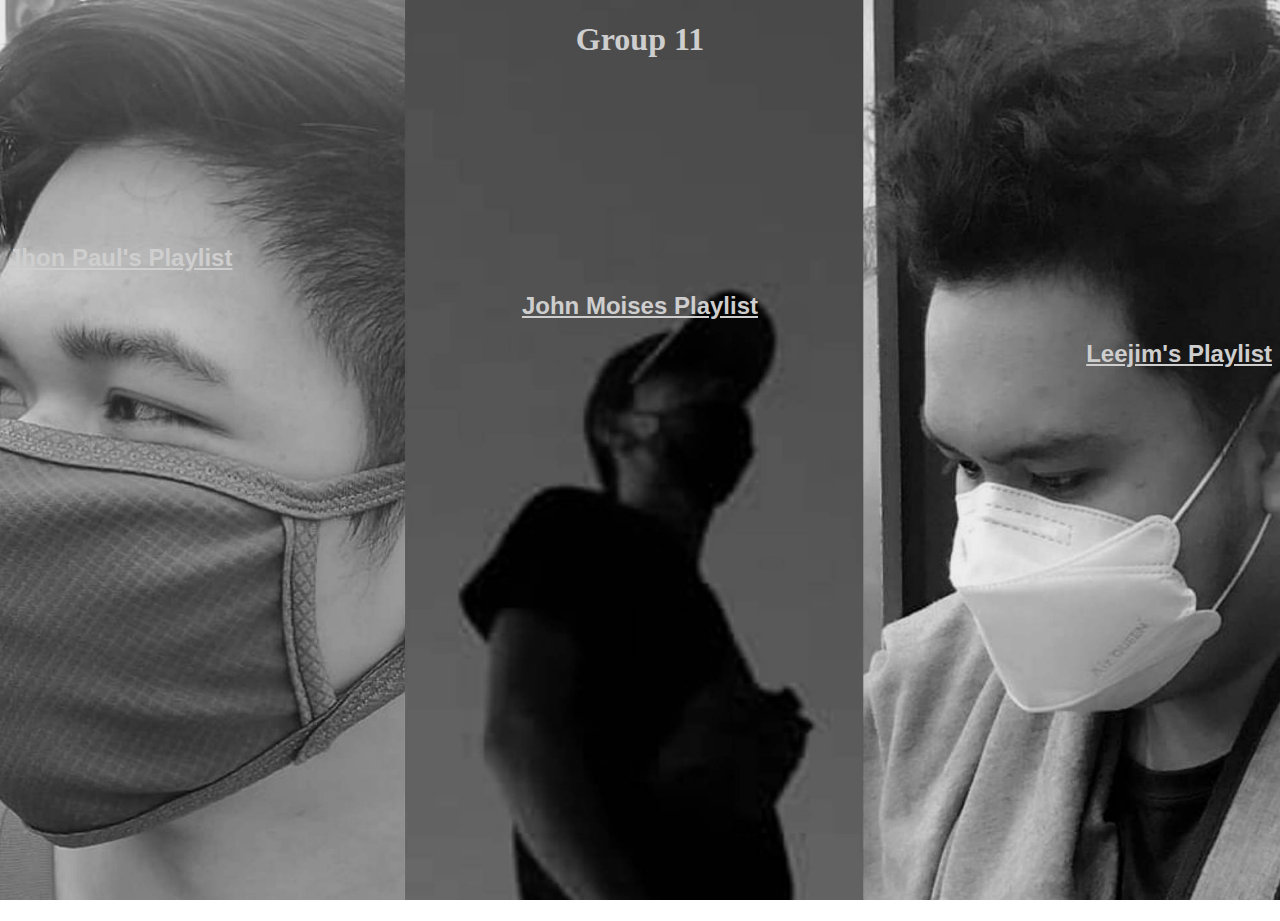
<file: index.html>
<!DOCTYPE html>
<html>
  <head>
      <meta charset="utf-8">
      <title> Group 11 </title>

      <style type="text/css">
       body, html {
  height: 100%;
   
}

body{
  
  background-image: url(images/jlm.jpg);

  
  height: 100%;

  background-position: center;
  background-repeat: no-repeat;
  background-size: cover;
}
b {
  text-align: right;
}
       
       </style>
      

</head>
<body>
<center> <h1 style="color:rgb(206, 206, 206) ;font-family: 'Franklin Gothic Medium';">Group 11</h1> </center>

<br><br><br><br><br><br><br><br><h2><a href ="ampol.html" style="color:rgb(206, 206, 206);font-family: 'Franklin Gothic Medium', 'Arial Narrow', Arial, sans-serif;">Jhon Paul's Playlist</a></h2>

<center><h2><a href ="moi.html" style="color:rgb(206, 206, 206);font-family: 'Franklin Gothic Medium', 'Arial Narrow', Arial, sans-serif;">John Moises Playlist</a></h2></center>

<b><h2><a href ="leejim.html" style="color:rgb(206, 206, 206);font-family: 'Franklin Gothic Medium', 'Arial Narrow', Arial, sans-serif;">Leejim's Playlist</a><br></h2></b>
</body>

</html>
</file>
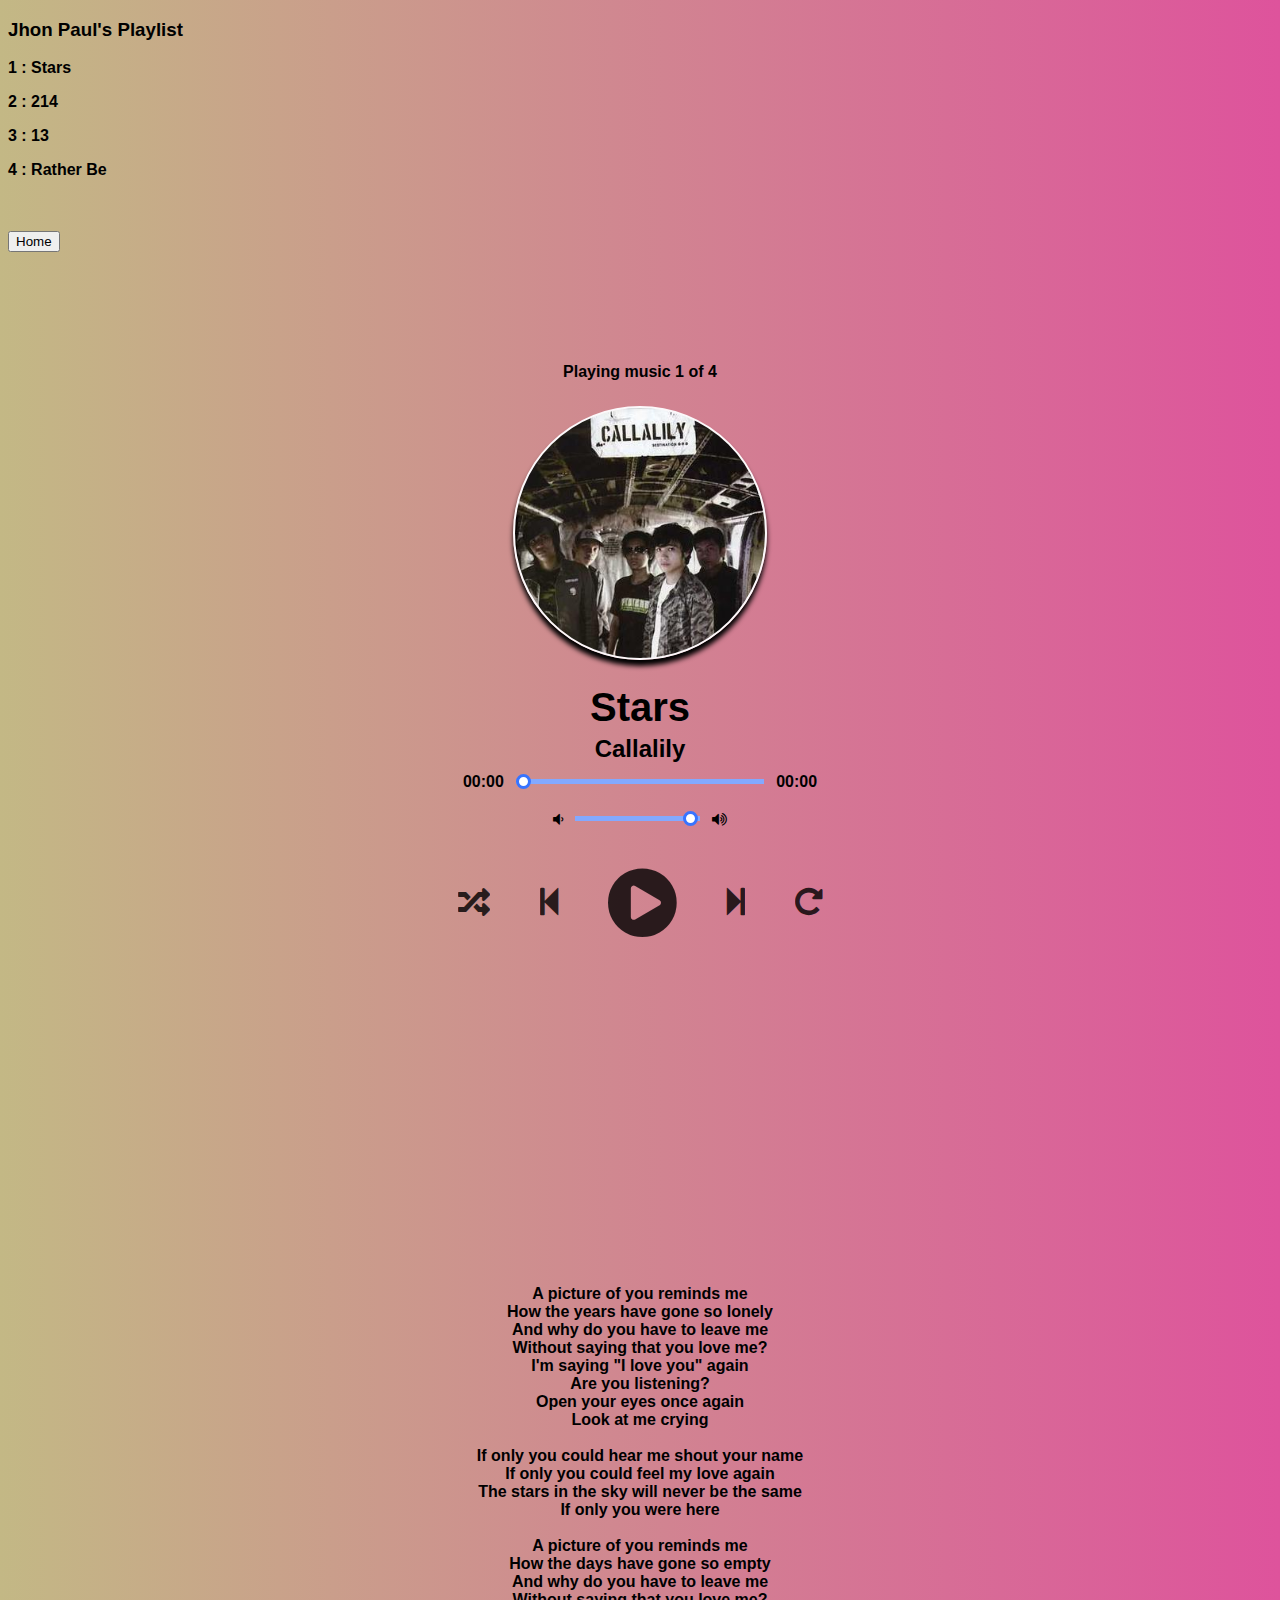
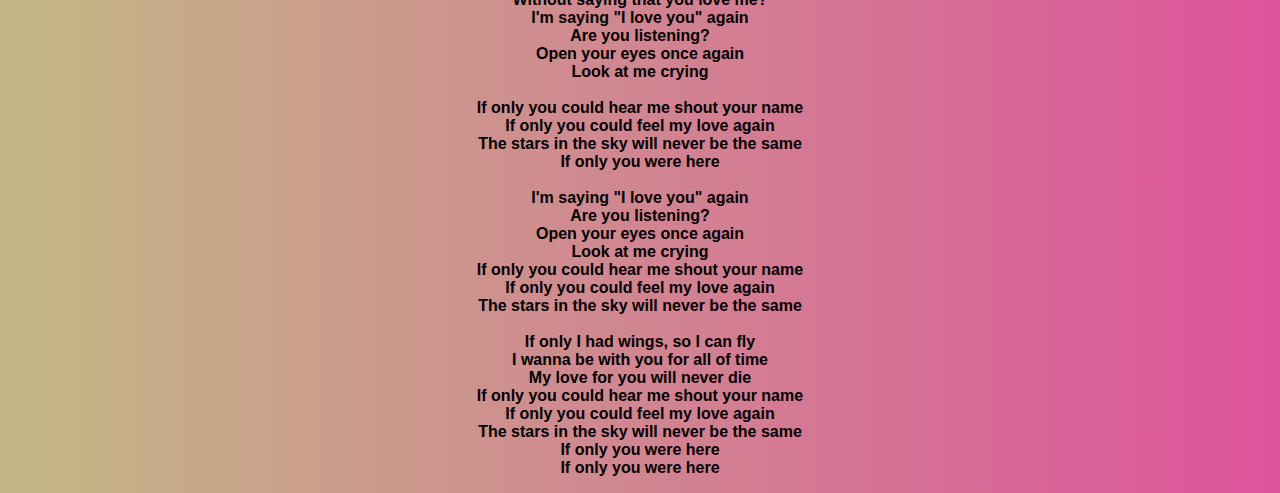
<file: ampol.html>
<!DOCTYPE html>
<html lang="en">
<head>
    <meta charset="UTF-8">
    <meta http-equiv="X-UA-Compatible" content="IE=edge">
    <meta name="viewport" content="width=device-width, initial-scale=1.0">
    <title>Jhon Paul's Playlist</title>
    <link rel="stylesheet" href="style.css">
    <script src="script.js" defer></script>
    <link rel="shortcut icon" href="images/favicon.ico" type="image/x-icon">  
    <link rel="stylesheet" href="https://cdnjs.cloudflare.com/ajax/libs/font-awesome/5.13.0/css/all.min.css">
    <link rel="stylesheet" href="https://cdnjs.cloudflare.com/ajax/libs/font-awesome/4.7.0/css/font-awesome.min.css">
</head>
<body>
    <h3>Jhon Paul's Playlist</h3>
    <p> 1 : Stars </p> 
    <p> 2 : 214 </p> 
    <p> 3 : 13 </p> 
    <p> 4 : Rather Be </p> <br> <br>
    <button href="/index.html">Home</button>
   <div class="player">
       <div class="wrapper">
           <div class="details">
               <div class="now-playing">PLAYING x OF y</div>
               <div class="track-art"></div>
               <div class="track-name">Track Name</div>
               <div class="track-artist">Track Artist</div>
           </div>

           <div class="slider_container">
               <div class="current-time">00:00</div>
                <input type="range" min="1" max="100" value="0" class="seek_slider" onchange="seekTo()">
                <div class="total-duration">00:00</div>
           </div>

           <div class="slider_container">
               <i class="fa fa-volume-down"></i>
                <input type="range" min="1" max="100" value="99" class="volume_slider" onchange="setVolume()">
                <i class="fa fa-volume-up"></i>
           </div>

           <div class="buttons">
               <div class="random-track" onclick="randomTrack()">
                   <i class="fas fa-random fa-2x" title="random"></i>
               </div>
               <div class="prev-track" onclick="prevTrack()">
                    <i class="fa fa-step-backward fa-2x"></i>
                </div>
                <div class="playpause-track" onclick="playpauseTrack()">
                    <i class="fa fa-play-circle fa-5x"></i>
                </div>
                <div class="next-track" onclick="nextTrack()">
                    <i class="fa fa-step-forward fa-2x"></i>
                </div>
                <div class="repeat-track" onclick="repeatTrack()">
                    <i class="fa fa-repeat fa-2x" title="repeat"></i>
                </div>
           </div>

            <div id="wave">
                <span class="stroke"></span>
                <span class="stroke"></span>
                <span class="stroke"></span>
                <span class="stroke"></span>
                <span class="stroke"></span>
                <span class="stroke"></span>
                <span class="stroke"></span>
            </div>  
       </div>
   </div> 
   
   <center><p><br><br><br><br><br><br><br><br><br>
    A picture of you reminds me<br>
   How the years have gone so lonely<br>
   And why do you have to leave me<br>
   Without saying that you love me?<br>
   I'm saying "I love you" again<br>
   Are you listening?<br>
   Open your eyes once again<br>
   Look at me crying<br><br>

   If only you could hear me shout your name<br>
   If only you could feel my love again<br>
   The stars in the sky will never be the same<br>
   If only you were here<br><br>

   A picture of you reminds me<br>
   How the days have gone so empty<br>
   And why do you have to leave me<br>
   Without saying that you love me?<br>
   I'm saying "I love you" again<br>
   Are you listening?<br>
   Open your eyes once again<br>
   Look at me crying<br><br>

   If only you could hear me shout your name<br>
   If only you could feel my love again<br>
   The stars in the sky will never be the same<br>
   If only you were here<br><br>

   I'm saying "I love you" again<br>
   Are you listening?<br>
   Open your eyes once again<br>
   Look at me crying<br>
   If only you could hear me shout your name<br>
   If only you could feel my love again<br>
   The stars in the sky will never be the same<br><br>

   If only I had wings, so I can fly<br>
   I wanna be with you for all of time<br>
   My love for you will never die<br>
   If only you could hear me shout your name<br>
   If only you could feel my love again<br>
   The stars in the sky will never be the same<br>
   If only you were here<br>
   If only you were here<br></center>
  
</body>
</html>
</file>
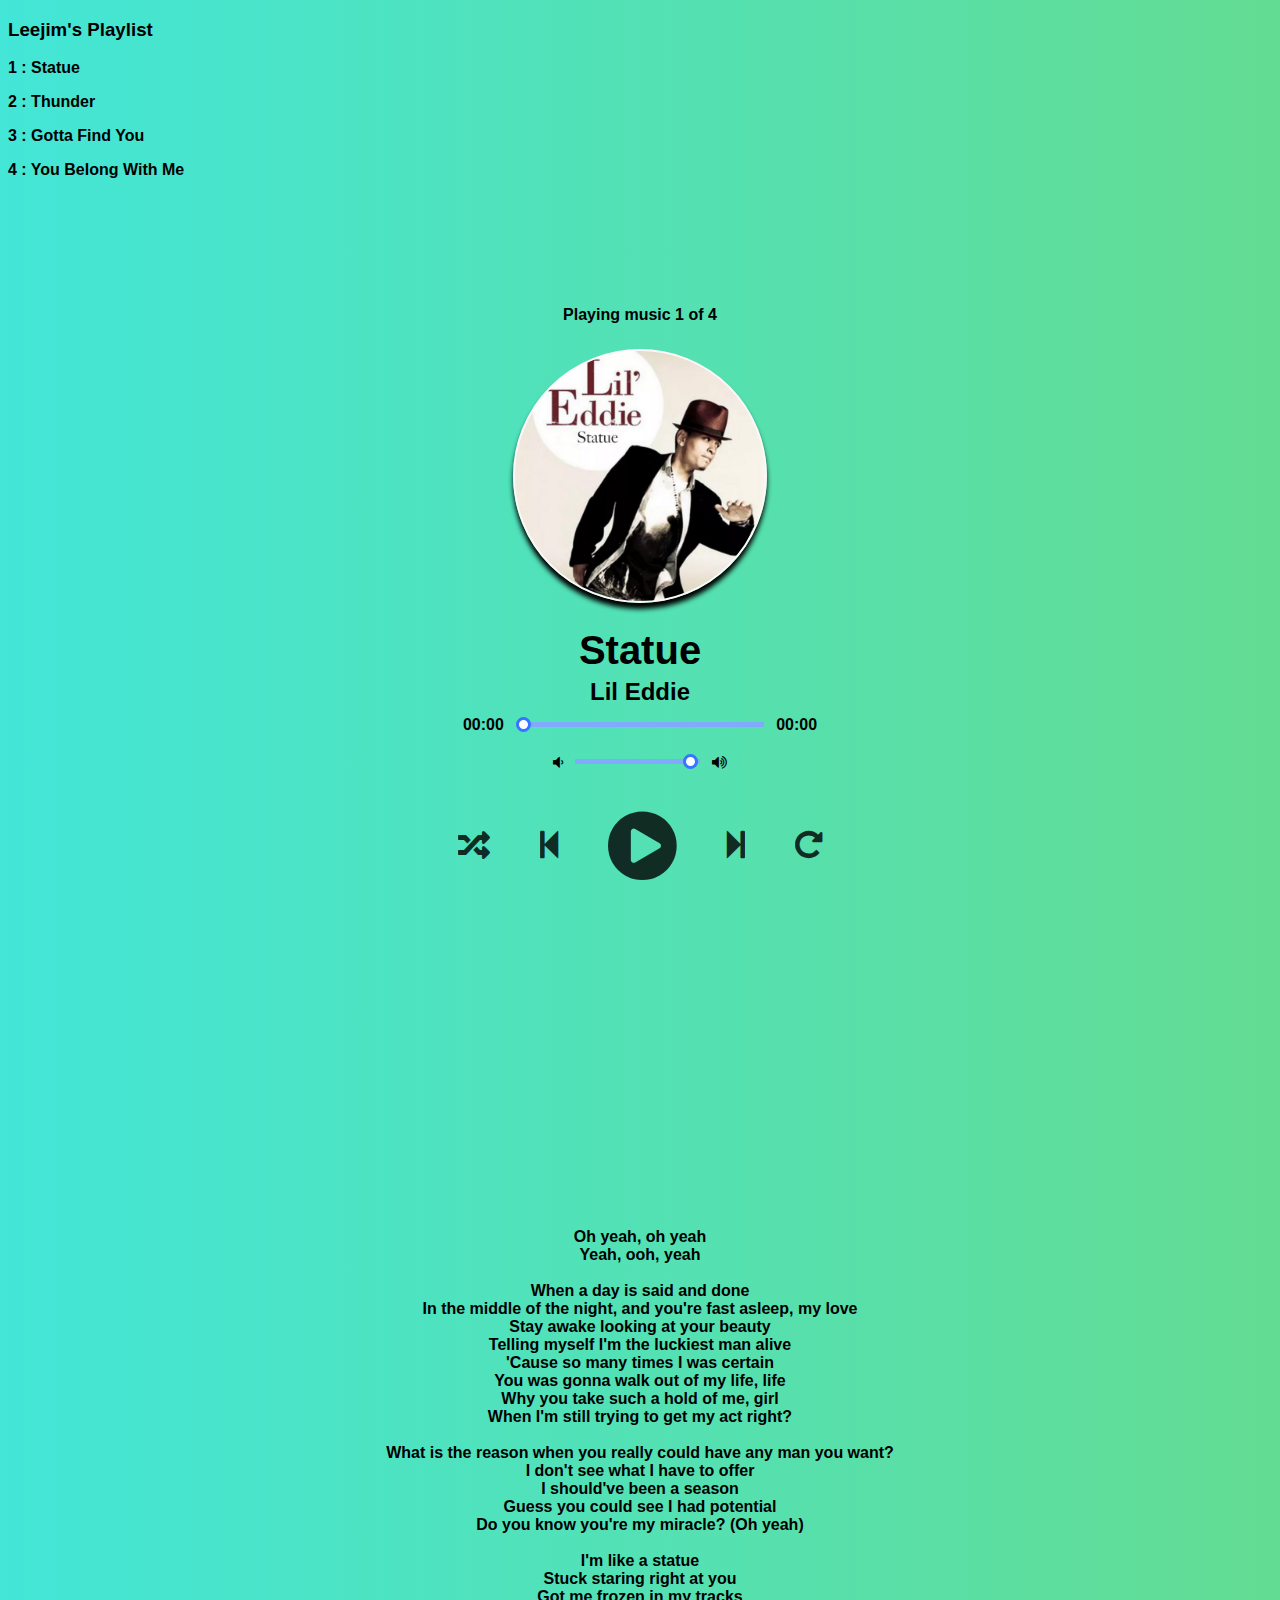
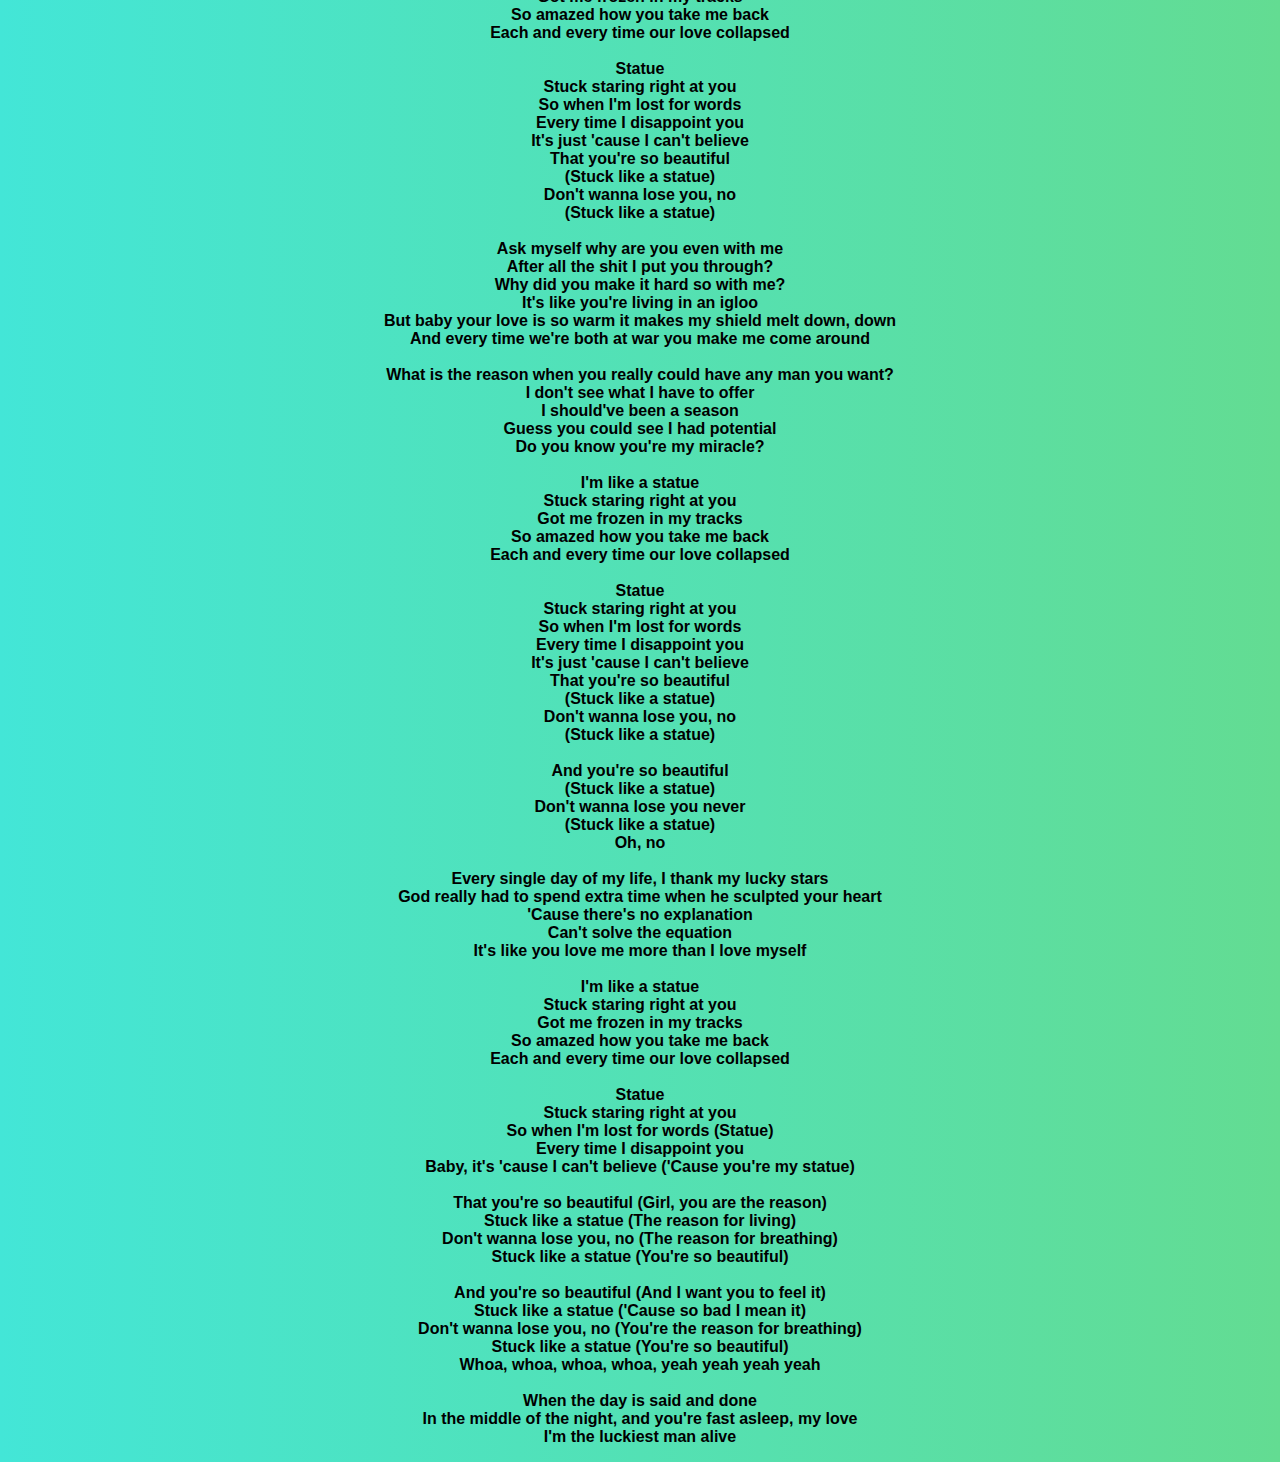
<file: leejim.html>
<!DOCTYPE html>
<html lang="en">
<head>
    <meta charset="UTF-8">
    <meta http-equiv="X-UA-Compatible" content="IE=edge">
    <meta name="viewport" content="width=device-width, initial-scale=1.0">
    <title>Leejim's Playlist Playlist</title>
    <link rel="stylesheet" href="style.css">
    <script src="script1.js" defer></script>
    <link rel="shortcut icon" href="images/favicon.ico" type="image/x-icon">  
    <link rel="stylesheet" href="https://cdnjs.cloudflare.com/ajax/libs/font-awesome/5.13.0/css/all.min.css">
    <link rel="stylesheet" href="https://cdnjs.cloudflare.com/ajax/libs/font-awesome/4.7.0/css/font-awesome.min.css">
</head>
<body>
    <h3>Leejim's Playlist</h3>
    <p> 1 : Statue </p> 
    <p> 2 : Thunder </p> 
    <p> 3 : Gotta Find You </p> 
    <p> 4 : You Belong With Me </p> 
   <div class="player">
       <div class="wrapper">
           <div class="details">
               <div class="now-playing">PLAYING x OF y</div>
               <div class="track-art"></div>
               <div class="track-name">Track Name</div>
               <div class="track-artist">Track Artist</div>
           </div>

           <div class="slider_container">
               <div class="current-time">00:00</div>
                <input type="range" min="1" max="100" value="0" class="seek_slider" onchange="seekTo()">
                <div class="total-duration">00:00</div>
           </div>

           <div class="slider_container">
               <i class="fa fa-volume-down"></i>
                <input type="range" min="1" max="100" value="99" class="volume_slider" onchange="setVolume()">
                <i class="fa fa-volume-up"></i>
           </div>

           <div class="buttons">
               <div class="random-track" onclick="randomTrack()">
                   <i class="fas fa-random fa-2x" title="random"></i>
               </div>
               <div class="prev-track" onclick="prevTrack()">
                    <i class="fa fa-step-backward fa-2x"></i>
                </div>
                <div class="playpause-track" onclick="playpauseTrack()">
                    <i class="fa fa-play-circle fa-5x"></i>
                </div>
                <div class="next-track" onclick="nextTrack()">
                    <i class="fa fa-step-forward fa-2x"></i>
                </div>
                <div class="repeat-track" onclick="repeatTrack()">
                    <i class="fa fa-repeat fa-2x" title="repeat"></i>
                </div>
           </div>

            <div id="wave">
                <span class="stroke"></span>
                <span class="stroke"></span>
                <span class="stroke"></span>
                <span class="stroke"></span>
                <span class="stroke"></span>
                <span class="stroke"></span>
                <span class="stroke"></span>
            </div>  
       </div>
   </div> 

  <center><p><br><br><br><br><br><br><br><br><br>Oh yeah, oh yeah<br>
    Yeah, ooh, yeah<br><br>

    When a day is said and done<br>
    In the middle of the night, and you're fast asleep, my love<br>
    Stay awake looking at your beauty<br>
    Telling myself I'm the luckiest man alive<br>

    'Cause so many times I was certain<br>
    You was gonna walk out of my life, life<br>
    Why you take such a hold of me, girl<br>
    When I'm still trying to get my act right?<br><br>

    What is the reason when you really could have any man you want?<br>
    I don't see what I have to offer<br>
    I should've been a season<br>
    Guess you could see I had potential<br>
    Do you know you're my miracle? (Oh yeah)<br><br>

    I'm like a statue<br>
    Stuck staring right at you<br>
    Got me frozen in my tracks<br>
    So amazed how you take me back<br>
    Each and every time our love collapsed<br><br>

    Statue<br>
    Stuck staring right at you<br>
    So when I'm lost for words<br>
    Every time I disappoint you<br>
    It's just 'cause I can't believe<br>
    That you're so beautiful<br>
    (Stuck like a statue)<br>
    Don't wanna lose you, no<br>
    (Stuck like a statue)<br><br>

    Ask myself why are you even with me<br>
    After all the shit I put you through?<br>
    Why did you make it hard so with me?<br>
    It's like you're living in an igloo<br>
    But baby your love is so warm it makes my shield melt down, down<br>
    And every time we're both at war you make me come around<br><br>

    What is the reason when you really could have any man you want?<br>
    I don't see what I have to offer<br>
    I should've been a season<br>
    Guess you could see I had potential<br>
    Do you know you're my miracle?<br><br>

    I'm like a statue<br>
    Stuck staring right at you<br>
    Got me frozen in my tracks<br>
    So amazed how you take me back<br>
    Each and every time our love collapsed<br><br>

    Statue<br>
    Stuck staring right at you<br>
    So when I'm lost for words<br>
    Every time I disappoint you<br>
    It's just 'cause I can't believe<br>
    That you're so beautiful<br>
    (Stuck like a statue)<br>
    Don't wanna lose you, no<br>
    (Stuck like a statue)<br><br>
    
    And you're so beautiful<br>
    (Stuck like a statue)<br>
    Don't wanna lose you never<br>
    (Stuck like a statue)<br>
    Oh, no<br><br>
    
    Every single day of my life, I thank my lucky stars<br>
    God really had to spend extra time when he sculpted your heart<br>
    'Cause there's no explanation<br>
    Can't solve the equation<br>
    It's like you love me more than I love myself<br><br>
    
    I'm like a statue<br>
    Stuck staring right at you<br>
    Got me frozen in my tracks<br>
    So amazed how you take me back<br>
    Each and every time our love collapsed<br><br>
    
    Statue<br>
    Stuck staring right at you<br>
    So when I'm lost for words (Statue)<br>
    Every time I disappoint you<br>
    Baby, it's 'cause I can't believe ('Cause you're my statue)<br><br>
    
    That you're so beautiful (Girl, you are the reason)<br>
    Stuck like a statue (The reason for living)<br>
    Don't wanna lose you, no (The reason for breathing)<br>
    Stuck like a statue (You're so beautiful)<br><br>
   
    And you're so beautiful (And I want you to feel it)<br>
    Stuck like a statue ('Cause so bad I mean it)<br>
    Don't wanna lose you, no (You're the reason for breathing)<br>
    Stuck like a statue (You're so beautiful)<br>
    Whoa, whoa, whoa, whoa, yeah yeah yeah yeah<br><br>
    
    When the day is said and done<br>
    In the middle of the night, and you're fast asleep, my love<br>
    I'm the luckiest man alive</p></center>
</body>
</html>
</file>
<file: style.css>
body {
    font-family: Arial, Helvetica, sans-serif;
    background: linear-gradient(to right,#9a1d86, #1595be);
    font-weight: bold;
    }
    
    .player{
      height: 95vh;
      display: flex;
      align-items: center;
      flex-direction: column;
      justify-content: center;
  }
    
    
    .details {
    display: flex;
    align-items: center;
    flex-direction: column;
    justify-content: center;
    }
    
    .track-art {
    margin: 25px;
    height: 250px;
    width: 250px;
    border:2px solid 	#fcf8fa;
    background-size: cover;
    background-position: center;
    border-radius: 50%;
    -moz-box-shadow: 0px 6px 5px black;
    -webkit-box-shadow: 0px 6px 5px black;
    box-shadow: 0px 6px 5px black;
    -moz-border-radius:190px;
    -webkit-border-radius:190px;
    border-radius:190px;
    }
    
    .now-playing {
    font-size: 1rem;
    }
    
    .track-name {
    font-size: 2.5rem;
    }
    
    .track-artist {
    margin-top: 5px;
    font-size: 1.5rem;
    }
    
    .buttons {
    display: flex;
    flex-direction: row;
    align-items: center;
    margin-bottom: 30px;
    }
    .active{
        color: black;
    }
    
    .repeat-track,
    .random-track,
    .playpause-track,
    .prev-track,
    .next-track {
    padding: 25px;
    opacity: 0.8;
    transition: opacity .2s;
    }
    
    .repeat-track:hover,
    .random-track:hover,
    .playpause-track:hover,
    .prev-track:hover,
    .next-track:hover {
    opacity: 1.0;
    }
    
    .slider_container {
    display: flex;
    justify-content: center;
    align-items: center;
    }
    
    .seek_slider, .volume_slider {
    -webkit-appearance: none;
    -moz-appearance: none;
    appearance: none;
    height: 5px;
    background: #83A9FF;
    -webkit-transition: .2s;
    transition: opacity .2s;
    }
    
    .seek_slider::-webkit-slider-thumb,
    .volume_slider::-webkit-slider-thumb {
    -webkit-appearance: none;
    -moz-appearance: none;
    appearance: none;
    width: 15px;
    height: 15px;
    background: white;
    border: 3px solid #3774FF;
    cursor: grab;
    border-radius: 100%;
    }
    
    .seek_slider:hover,
    .volume_slider:hover {
    opacity: 1.0;
    }
    
    .seek_slider {
    width: 60%;
    }
    
    .volume_slider {
    width: 30%;
    }
    
    .current-time,
    .total-duration {
    padding: 10px;
    }
    
    i.fa-volume-down,
    i.fa-volume-up {
    padding: 10px;
    }
    
    i,
    i.fa-play-circle,
    i.fa-pause-circle,
    i.fa-step-forward,
    i.fa-step-backward,
    p {
    cursor: pointer;
    }
    .randomActive{
        color: black;
    }
    .rotate {
        animation: rotation 8s infinite linear;
    }
    @keyframes rotation {
        from {
          transform: rotate(0deg);
        }
        to {
          transform: rotate(359deg);
        }
    }
    .loader {
      height: 70px;
      display: flex;
      justify-content: center;
      align-items: center;
    }
    .loader .stroke{
        background: #f1f1f1;
        height: 150%;
        width: 10px;
        border-radius: 50px;
        margin: 0 5px;
        animation: animate 1.4s linear infinite;
    }
      @keyframes animate {
        50% {
          height: 20%;
          background: #4286f4;
        }
    
        100% {
          background: #4286f4;
          height: 100%;
        }
      }
      .stroke:nth-child(1){
          animation-delay: 0s;
      }
      .stroke:nth-child(2){
        animation-delay: 0.3s;
    }
    .stroke:nth-child(3){
        animation-delay: 0.6s;
    }
    .stroke:nth-child(4){
        animation-delay: 0.9s;
    }
    .stroke:nth-child(5){
        animation-delay: 0.6s;
    }
    .stroke:nth-child(6){
        animation-delay: 0.3s;
    }
    .stroke:nth-child(7){
        animation-delay: 0s;
    }
</file>
